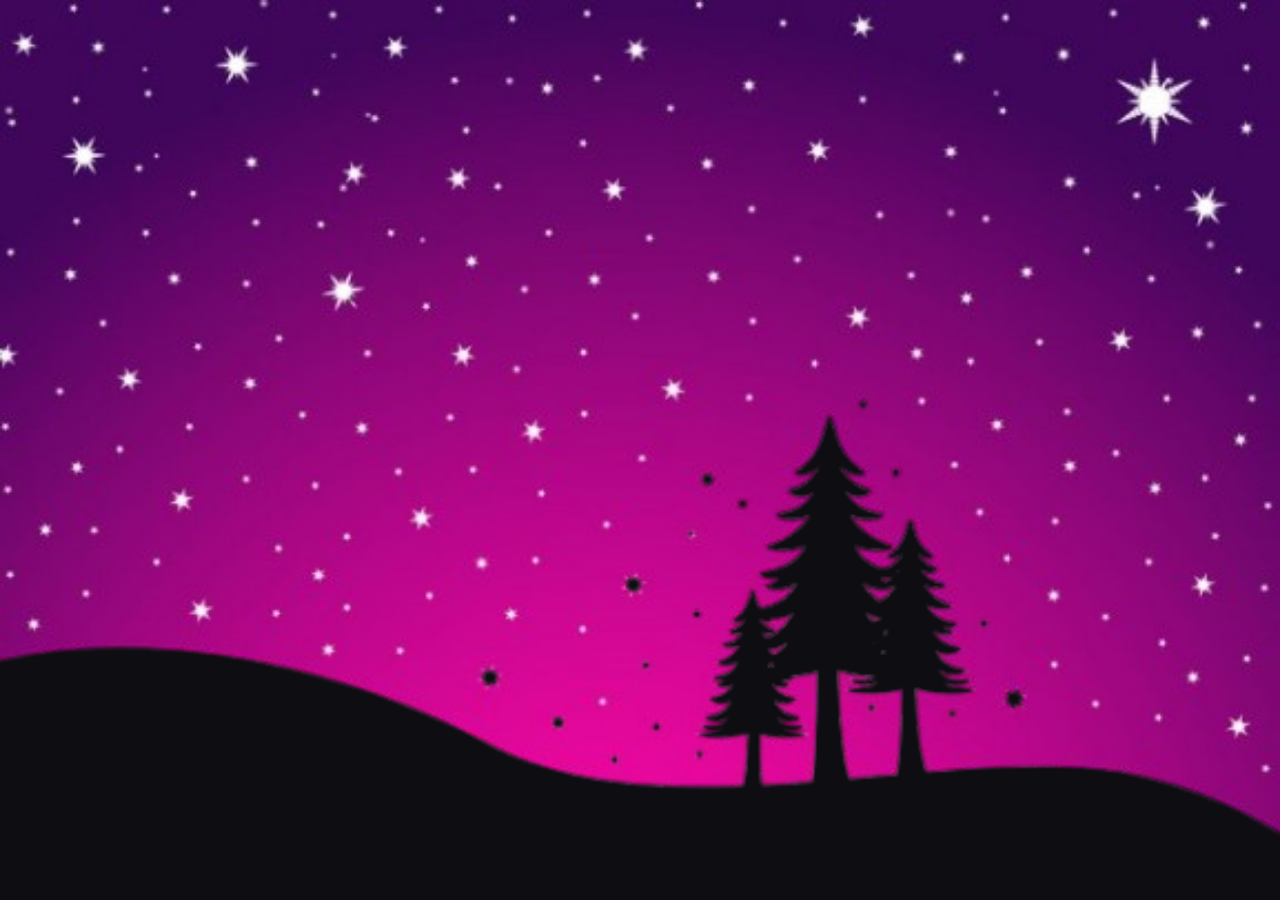
<file: main.html>
<!DOCTYPE html>
<html lang="en">
<head>
    <meta charset="UTF-8">
    <meta name="viewport" content="width=device-width, initial-scale=1.0">
    <link rel="stylesheet" href="style.css" />
    <link rel="stylesheet" href="./css/all.css" />
    <script defer src="./js/all.js"></script>
    <title>DisPlay Of Result</title>

    <style>
        body{
            background-image: url('weather img/a0eb89c973bb9f2d3ef5ab7da7759fc3-removebg-preview.png');
            background-repeat: no-repeat;
            background-size: cover;
            height: 100%;
        }
    </style>
</head>

<body>
    
    <div id="weather"></div>
    <a href="index.html"></a>



    <script src="script.js"></script>
    
</body>
</html>
</file>
<file: style.css>
* {
  margin: 0;
  padding: 0;
}

body{
  background-color: #0e0d12;
  padding: 20px 20px 20px 20px;
}

.top {
  display: flex;
  margin-top: 30px;
  justify-content: space-around;
}

.icons {
  display: flex;
  gap: 40px;
}
.icons .first {
  background-color: #1b1916;
  color: white;
  width: 20px;
  height: 20px;
  border-radius: 25px;
  padding: 10px 10px 10px 10px;
  text-align: center;
  align-items: center;
  justify-content: center;
}

.icons .second {
  background-color: #1b1916;
  color: white;
  width: 20px;
  height: 20px;
  border-radius: 25px;
  padding: 10px 10px 10px 10px;
  text-align: center;
  align-items: center;
  justify-content: center;
}

.icons .third {
  background-color: #1b1916;
  color: white;
  width: 200px;
  height: 20px;
  border-radius: 25px;
  padding: 10px 10px 10px 10px;
  text-align: center;
  align-items: center;
  justify-content: center;
}

.search {
  display: flex;
  gap: 20px;
  background-color: #1b1916;
  color: white;
  border-radius: 3rem;

  padding: 20px 20px 20px 20px;
}

.img img {
  width: 50px;
  border-radius: 25px;
}

.flex {
  display: flex;
  gap: 50px;
}

.flex1 {
  display: flex;
  gap: 45px;
  border-radius: 25px;
  font-size: 20px;
  width: 100px;
  text-align: center;
  align-items: center;
  justify-content: center;
  height: 18px;
  padding: 20px 20px 20px 20px;
  background-color: #1b1916;
  color: white;
}

.meet:hover {
  align-items: center;
  justify-content: center;
  margin: auto;
  border-radius: 75px;
  height: 58px;
  width: 60px;
  padding: 5px 5px 5px 13px;
  background-color: #b5d2e6;
}

.meett:hover {
  align-items: center;
  justify-content: center;
  margin: auto;
  border-radius: 75px;
  height: 58px;
  width: 60px;
  padding: 5px 5px 5px 13px;
  background-color: #b5d2e6;
}

#text {
  border: none;
  background-color: #1b1916;
  color: white;
  width: 350px;
}

.top2 {
  margin: 50px;
  display: flex;
  justify-content: space-around;
}

.top22 {
  display: flex;
  gap: 70px;
  color: white;
  font-size: 28px;
}

.back {
  display: flex;
  gap: 34px;
  width: 200px;
  height: 40px;
  background-color: #1b1916;
  color: white;
  border-radius: 3rem;
  text-align: center;
  align-items: center;
  justify-content: center;
}

.back2:hover{
    background-color: #b5d2e6;
    height: 43px;
    width: 150px;
    border-radius: 3rem;
    text-align: center;
    align-items: center;
    justify-content: center;
}

.back3:hover{
    background-color: #b5d2e6;
    height: 43px;
    width: 150px;
    border-radius: 3rem;
    text-align: center;
    align-items: center;
    justify-content: center;
}

.move{

    display: flex;
    gap: 100px;
}

.chance{
    font-size: 28px;
    color: white;
}

.thirtytwo{
    display: flex;
    gap: 15px;
}

.thirtytwo p{
   font-size: 35px;
   font-weight: bolder;
}

.main2{
    font-size: 25px;
    display: flex;
    justify-content: space-between;

}
.main3{
    font-size: 20px;
}

.main{

    background-color: #b5d2e6;
    padding: 20px 20px 20px 20px;
    width: 210px;
    height:auto;
    border-radius: 2rem;
    line-height: 40px;
   
}

.overall{
    display: flex;
    gap: 20px;
}

.small{
    background-color: #1b1916;
    color: white;
    line-height: 70px;
    border-radius: 2rem;
    text-align: center;
    height: 260px;
    padding: 20px 20px 10px 20px;

}

.small p{
    border-bottom:solid rgb(107, 96, 96) ;
    border-bottom-width: 1px;
    border-bottom-color: rgb(107, 101, 101);
}

.progress
{
  display: grid;
  grid-template-rows: 1fr 1fr 1fr;
  line-height: 70px;
}

.progress1{
  display: flex;
  gap: 30px;
}

.progress2{
  display: flex;
  gap: 30px;
}

.progress3{
  display: flex;
  gap: 30px;
}


.below{

  display: grid;
  gap: 20px;
  grid-template-columns: repeat(7, 1fr);
}

.general{

  background-color: #1b1916;
  color: white;
  height: 260px;
  padding: 15px 15px 15px 15px;
  border-radius: 2rem;
}


.map{
  margin-top: 40px;
}

.level{

  display: flex;
  justify-content: space-around;
  font-size: 30px;
  margin-top: 40px;
  color: white;
}


.site{
  display: flex;
  gap: 20px;
  margin-top: 40px;
  border-radius: 2rem;
  padding: 15px 15px 15px 15px;
  background-color: #1b1916;
  justify-content: space-between;
}

#location{

  background-color: transparent;
  color: white;
  border: 1px solid black;
  width: 420px;
  height: 50px;
  border-radius: 2rem;
  text-align: center;
  padding: 10px 10px 10px 10px;
}

#search{

  background-color: #1b1916;
  color: azure;
  width: 300px;
  height: 50px;
  text-align: center;
  padding: 10px 10px 10px 10px;
  border: none;
}
/* .progress-container {
  width: 10px;
  height: 300px;
  border: 2px solid #ccc;
  background-color: #e0e0e0;
  position: relative;
}

.progress-bar {
  width: 100%;
  background-color: #4caf50;
  position: absolute;
  bottom: 0;  Start from the bottom 
} */
</file>
